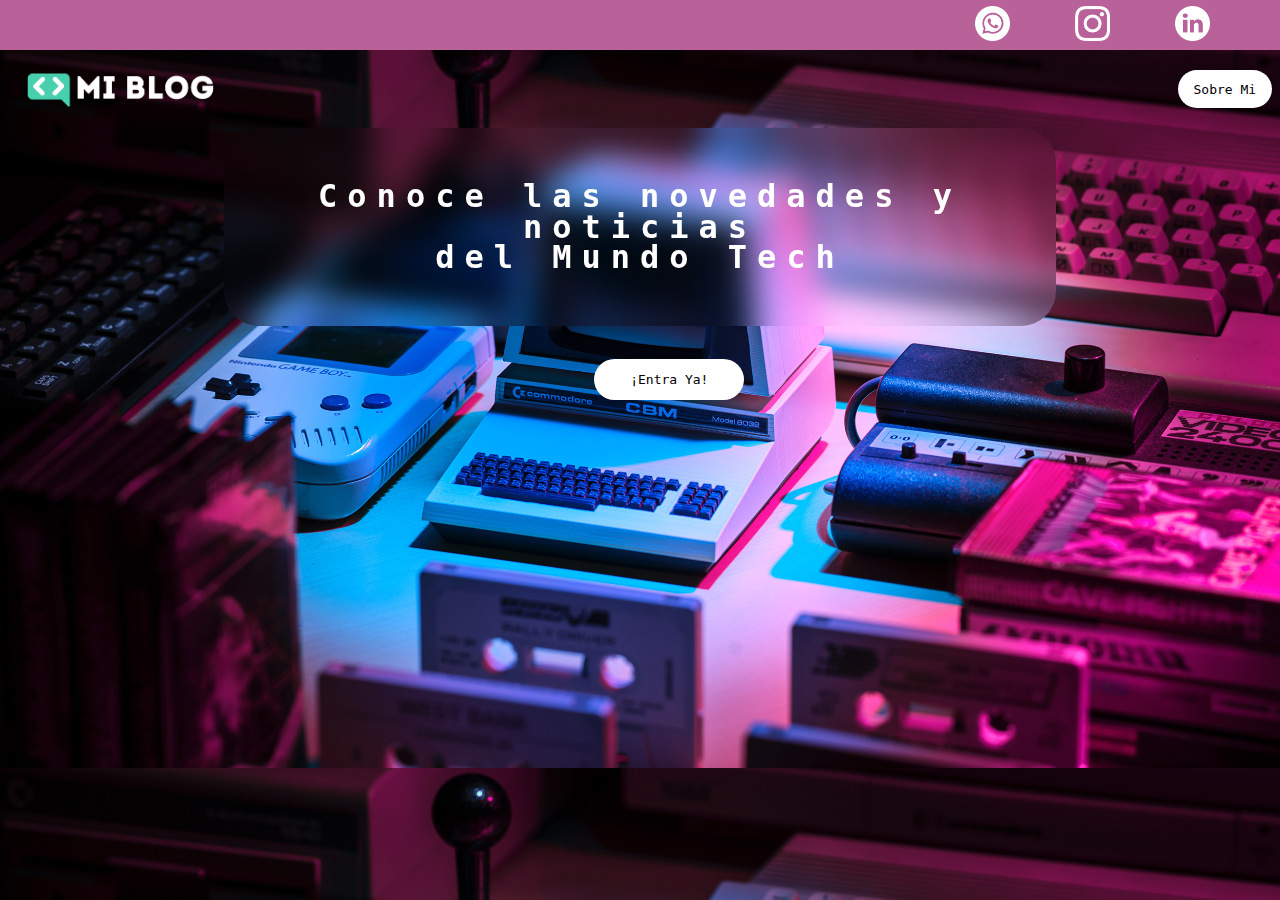
<file: index.html>
<!DOCTYPE html>
<html lang="es">
<head>
    <meta charset="UTF-8">
    <meta http-equiv="X-UA-Compatible" content="IE=edge">
    <meta name="viewport" content="width=device-width, initial-scale=1.0">
    <title>Mi Blog</title>
    <link rel="stylesheet" href="./css/main.css">
    <link rel="shortcut icon" href="./imagenes/favicon.png" type="image/x-icon">
</head>
<body class="index">
    <header id="header"></header>
    <main class="centrar">
        <section class="titulo-inicial">
            <h1>Conoce las novedades y noticias <br> del Mundo Tech</h1>
        </section>
        <section class="entrar">
            <a href="blogs.html">¡Entra Ya!</a>
        </section>
    </main>
    <script src="./Header.js"></script>

    
</body>
</html>
</file>
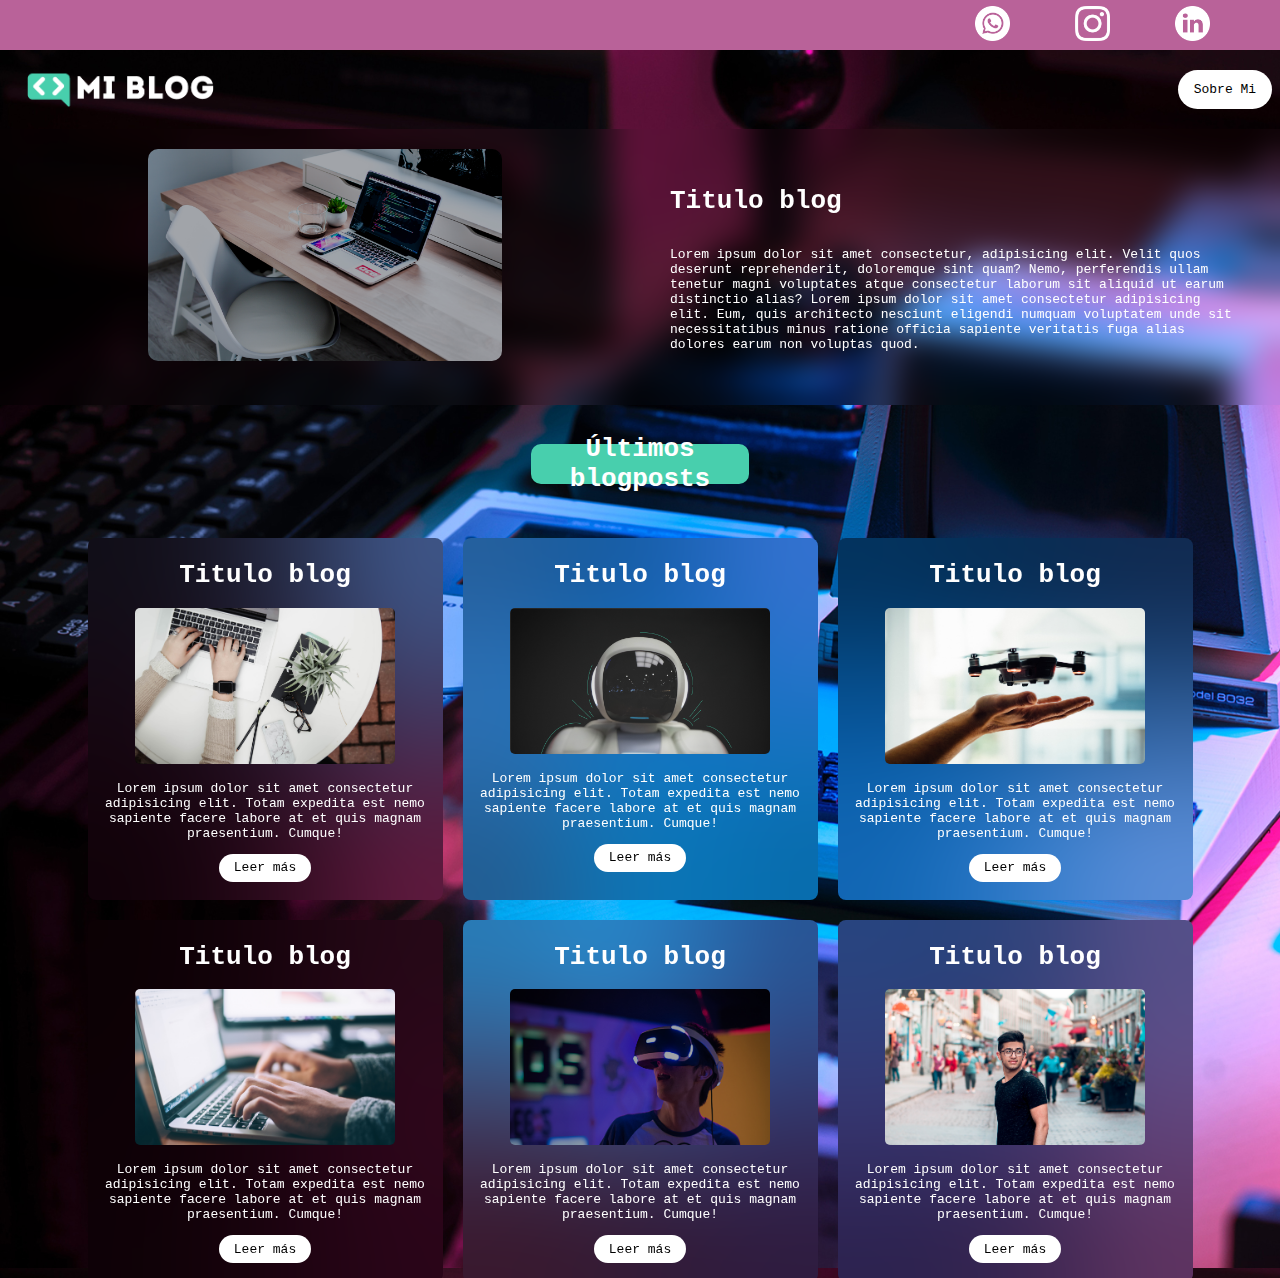
<file: blogs.html>
<!DOCTYPE html>
<html lang="es">
<head>
    <meta charset="UTF-8">
    <meta http-equiv="X-UA-Compatible" content="IE=edge">
    <meta name="viewport" content="width=device-width, initial-scale=1.0">
    <title>Mi Blog - Blogs</title>
    <link rel="stylesheet" href="./css/main.css">
    <link rel="shortcut icon" href="./imagenes/favicon.png" type="image/x-icon">

</head>
<body>
    <header id="header"></header>
    <main>
        <section class="main-blogs">
            <section class="img-noticia">
                <img class="img"  src="imagenes/noticia.png" alt="imagen noticia principal tech">
            </section>
            <section class="noticia-principal">
                <h1>
                    Titulo blog
                </h1>
                <p>Lorem ipsum dolor sit amet consectetur, adipisicing elit. Velit quos deserunt reprehenderit, doloremque sint quam? Nemo, perferendis ullam tenetur magni voluptates atque consectetur laborum sit aliquid ut earum distinctio alias? Lorem ipsum dolor sit amet consectetur adipisicing elit. Eum, quis architecto nesciunt eligendi numquam voluptatem unde sit necessitatibus minus ratione officia sapiente veritatis fuga alias dolores earum non voluptas quod. </p>
                </section>
            </section>
            <section class="title">
                <h1>Últimos blogposts</h1>
            </section>
                <section class="blogposts">
                    
                    <section class="noticia">
                        <h1>Titulo blog</h1>
                        <img class="imagen-blog" src="imagenes/blog1.jpg" alt="imagen blog">
                        <p>Lorem ipsum dolor sit amet consectetur adipisicing elit. Totam expedita est nemo sapiente facere labore at et quis magnam praesentium. Cumque!</p>
                        <a class="link" href="/">Leer más</a>
                    </section>
                    <section class="noticia">
                        <h1>Titulo blog</h1>
                        <img class="imagen-blog" src="imagenes/blog2.png" alt="imagen blog">
                        <p>Lorem ipsum dolor sit amet consectetur adipisicing elit. Totam expedita est nemo sapiente facere labore at et quis magnam praesentium. Cumque!</p>
                        <a class="link" href="/">Leer más</a>
                    </section>
                    <section class="noticia">
                        <h1>Titulo blog</h1>
                        <img class="imagen-blog" src="imagenes/blog3.jpg" alt="imagen blog">
                        <p>Lorem ipsum dolor sit amet consectetur adipisicing elit. Totam expedita est nemo sapiente facere labore at et quis magnam praesentium. Cumque!</p>
                        <a class="link" href="/">Leer más</a>
                    </section>
                    <section class="noticia">
                        <h1>Titulo blog</h1>
                        <img class="imagen-blog" src="imagenes/blog4.jpg" alt="imagen blog">
                        <p>Lorem ipsum dolor sit amet consectetur adipisicing elit. Totam expedita est nemo sapiente facere labore at et quis magnam praesentium. Cumque!</p>
                        <a class="link" href="/">Leer más</a>
                    </section>
                    <section class="noticia">
                        <h1>Titulo blog</h1>
                        <img class="imagen-blog" src="imagenes/blog5.png" alt="imagen blog">
                        <p>Lorem ipsum dolor sit amet consectetur adipisicing elit. Totam expedita est nemo sapiente facere labore at et quis magnam praesentium. Cumque!</p>
                        <a class="link" href="/">Leer más</a>
                    </section>
                    <section class="noticia">
                        <h1>Titulo blog</h1>
                        <img class="imagen-blog" src="imagenes/blog6.jpg" alt="imagen blog">
                        <p>Lorem ipsum dolor sit amet consectetur adipisicing elit. Totam expedita est nemo sapiente facere labore at et quis magnam praesentium. Cumque!</p>
                        <a class="link" href="/">Leer más</a>
                    </section>
                </section>

            </main>
            <script src="./Header.js"></script>
</body>
</html>
</file>
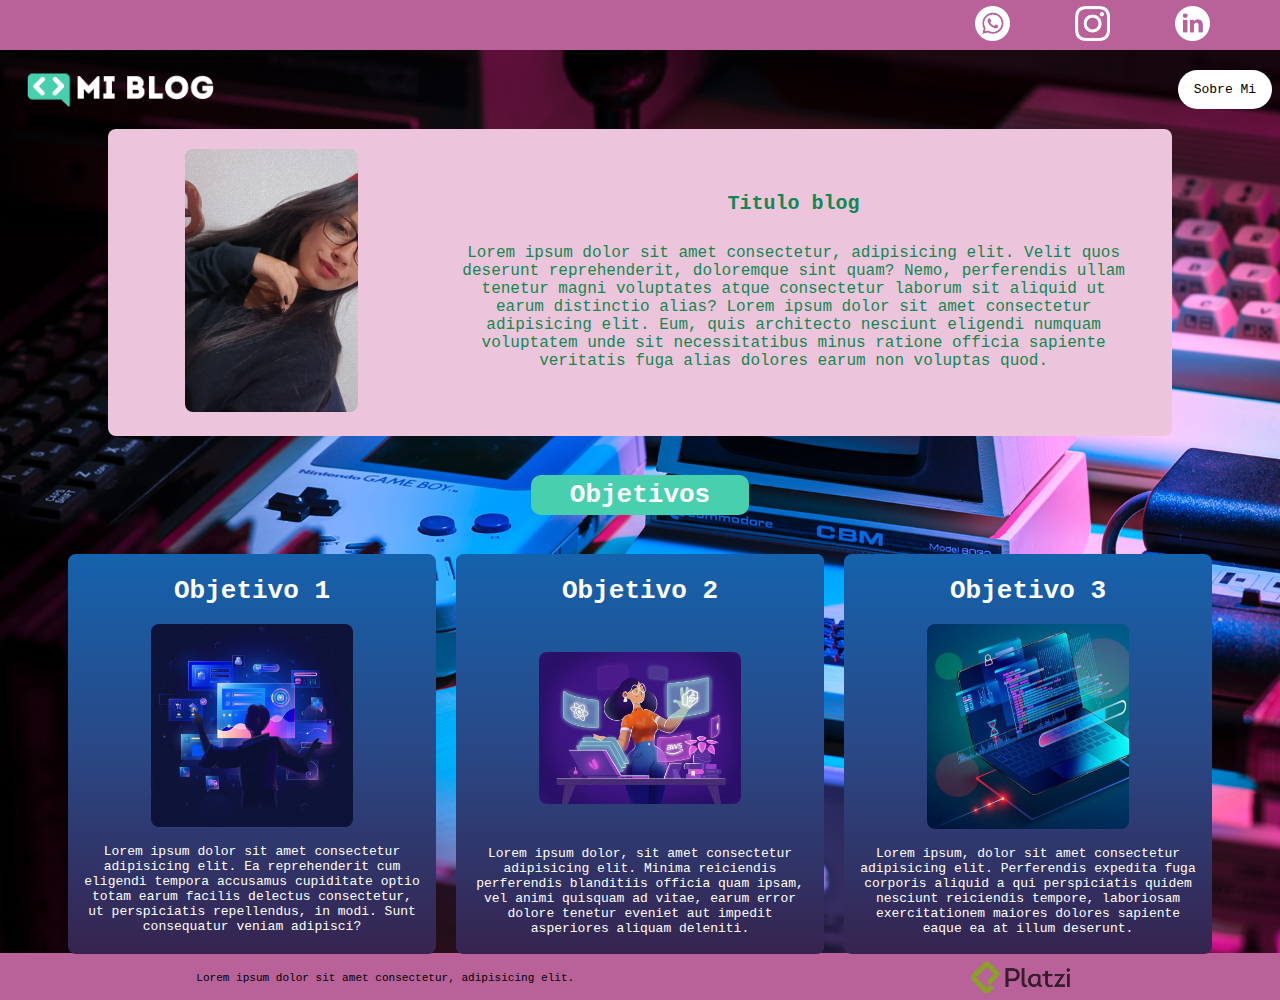
<file: perfil.html>
<!DOCTYPE html>
<html lang="es">
<head>
    <meta charset="UTF-8">
    <meta http-equiv="X-UA-Compatible" content="IE=edge">
    <meta name="viewport" content="width=device-width, initial-scale=1.0">
    <title>Paula Sanchez</title>
    <link rel="stylesheet" href="./css/main.css">
    <link rel="shortcut icon" href="./imagenes/favicon.png" type="image/x-icon">

</head>
<body>
    <header id="header"></header>
    <main>
        <section class="main-perfil">
            <section class="img-perfil">
                <img class="img-perfil"  src="imagenes/foto2.jpg" alt="imagen perfil">
            </section>
            <section class="desc-perfil">
                <h1 class="titulo-blog">
                    Titulo blog
                </h1>
                <p class="parrafo-blog">Lorem ipsum dolor sit amet consectetur, adipisicing elit. Velit quos deserunt reprehenderit, doloremque sint quam? Nemo, perferendis ullam tenetur magni voluptates atque consectetur laborum sit aliquid ut earum distinctio alias? Lorem ipsum dolor sit amet consectetur adipisicing elit. Eum, quis architecto nesciunt eligendi numquam voluptatem unde sit necessitatibus minus ratione officia sapiente veritatis fuga alias dolores earum non voluptas quod. </p>
                </section>
            </section>
            <section class="title">
                <h1>Objetivos</h1>
            </section>
            <section class="objetivos">
                <section class="obj">
                    <h1>Objetivo 1</h1>
                    <img class="img-obj" src="imagenes/obj2.jpg" alt="Imagen objetivo">
                    <p>Lorem ipsum dolor sit amet consectetur adipisicing elit. Ea reprehenderit cum eligendi tempora accusamus cupiditate optio totam earum facilis delectus consectetur, ut perspiciatis repellendus, in modi. Sunt consequatur veniam adipisci?</p>
                </section>
                <section class="obj o2">
                    <h1>Objetivo 2</h1>
                    <img class="img-obj" src="imagenes/obj1.jpg" alt="Imagen objetivo">
                    <p>Lorem ipsum dolor, sit amet consectetur adipisicing elit. Minima reiciendis perferendis blanditiis officia quam ipsam, vel animi quisquam ad vitae, earum error dolore tenetur eveniet aut impedit asperiores aliquam deleniti.</p>
                </section>
                <section class="obj">
                    <h1>Objetivo 3</h1>
                    <img class="img-obj" src="imagenes/obj3.jpg" alt="Imagen objetivo">
                    <p>Lorem ipsum, dolor sit amet consectetur adipisicing elit. Perferendis expedita fuga corporis aliquid a qui perspiciatis quidem nesciunt reiciendis tempore, laboriosam exercitationem maiores dolores sapiente eaque ea at illum deserunt.</p>
                </section>
            </section>
            </main>
            <footer>
                <section class="footer">
                    
                    <p class="p-footer">Lorem ipsum dolor sit amet consectetur, adipisicing elit.</p>
                    <img class="logo-footer" src="imagenes/platzi.png" alt="logo Platzi">
                </section>
            </footer>
            <script src="./Header.js"></script>
</body>
</html>
</file>
<file: css/main.css>
body{
    margin: 0;
    padding: 0;/* 
    position: fixed; */
    top: 0;
    bottom: 0;
    left: 0;
    right: 0;
    background-image: url("../imagenes/fondo.jpg");
    background-size: cover;
    font-family: monospace;
}

.titulo-inicial{
    backdrop-filter: blur(15px);
    border-radius: 35px;
    color:white;
    text-align: center;
    letter-spacing: 10px;
    align-items: center;
    width: 60%;
    font-size:16px;
    justify-content: center;
    display: grid;
    line-height: 1.9em;
    padding: 2em;
}
.centrar{
    display: flex;
    justify-content: center;
    align-items: center;
    /* height: 40vh; */
}
header .header-icons-container{
    width: 100%;
    height: 50px;
    display: grid;
    background-color: #b96299;
}
a{
    text-decoration: none;
    display: inline;
    color:white;
}

header .header-icons-container .icons{
    width: 300px;
    height: auto;
    display: flex;
    justify-items: flex-end;
    align-items: center;
    justify-content: space-between;
    justify-self: end;
    margin-right: 5px;  
}
.icons a img {
    width: 35%;
    height: 35%;
}

nav {
    display: flex;
    justify-content:space-between;
    margin-right: 1.5em;
}
@media (max-width: 600px) {
    nav {
      margin-right: 1em;
    }
  }
nav .nav-logo-container .item-left img{
    height: 75px;
}
nav .profile-link .item-right{
    display: grid;
    align-items: center;
    justify-content: center;
    background-color: white;
    border-radius: 35px;
    color:black;    
    width: 150%;
    height: 100%;
    
}
.profile-link{
    margin: 20px;
}
main {
    display: flex;
    flex-direction: column;
    gap: 3em;
}
.centrar .entrar a{
    background-color: white;
    border-radius: 35px;
    color:black;
    align-items: center;
    width: 150%;
    height: 100%; 
    justify-content: center;
    display: grid;
    padding: 0.5em;
}
.centrar .entrar{
    display: grid;
    justify-content: center;
    align-items: center;
}
.main-blogs{
    display: grid;
    backdrop-filter: blur(15px);
    height: 65%;
    grid-template-columns: 1fr 1fr;
    
    padding: 20px;
    gap: 20px;
}
.noticia-principal{
    color: white;
    padding: 20px;
    display: flex;
    flex-direction: column;

}
.main-blogs .img-noticia {
    text-align: center;
}

.main-blogs .img-noticia .img {
    width: 58%;
    border-radius: 10px;
}
.title{
    display: flex;
    gap: 10px;
    background-color: #48CFAD/* #B96299 */;
    color: white;
    justify-content: center;
    text-align: center;
    align-items: center;
    width:  17%;
    height: 40px;
    margin: 0 auto;
    border-radius: 10px;
}
.blogposts{
    display: grid;
    grid-template-rows: repeat(2, 1fr);
    grid-template-columns: repeat(3,1fr);
    gap: 20px;
    padding: 0 15px 0 15px;
    height: 55em;
    width: 85em;
    margin: 15px auto;
    
}
.noticia{
    backdrop-filter: blur(100px);
    color: white;
    /* background-color: #0072c9; */
    padding: 5px 15px;
    text-align: center;
    border-radius: 8px;
}
.imagen-blog{
    width: 80%;
    border-radius: 5px;
}
.link{
    display: flex;
    justify-content: center;
    text-align: center;
    align-items: center;
    margin: 1em auto;
    padding: 5px;
    border-radius: 35px;
    background-color: white;
    color: black;
    width: 25%;
    height: 18px;
}
.main-perfil{
    display: grid;
    /* backdrop-filter: blur(15px); */
    background-color: #ECC5DD;
    height: 65%;
    width: 80%;
    grid-template-columns: 1fr 70%;
    margin: 0 auto;
    border-radius: 8px;
    padding: 20px;
    gap: 20px;
}
.desc-perfil{
    color: /* #3F1E68 *//* #353769 *//* #48CFAD */#11884E;
    
    padding: 20px;
    display: flex;
    align-items: center;
    text-align: center;
    justify-content: center;
    flex-direction: column;
}
.titulo-blog{
    font-size: x-large;
    font-weight: bolder;
}
.parrafo-blog{
    font-size:large;
}
.main-perfil .img-perfil .img-perfil {
    width: 60%;
    border-radius: 8px;
}
.main-perfil .img-perfil {
    text-align: center;
}
.objetivos{
    display: grid;
    grid-template-rows: 1fr;
    grid-template-columns: repeat(3,1fr);
    gap: 20px;
    padding: 0 15px 0 15px;
    height: 28em;
    width: 88em;
    margin: 0 auto 35px;
}
.obj{
    background: linear-gradient(#1562AC,#2A4785,#36244F);
    /* backdrop-filter: blur(100px); */ 
    color: white;
    /* background-color: #0072c9; */
    padding: 5px 15px;
    text-align: center;
    border-radius: 8px;
}
.img-obj{
    width: 60%;
    border-radius: 8px;
    justify-content: center;
    margin: 0 auto;
}
.o2{
    backdrop-filter: blur(100px);
    display: flex;
    flex-direction: column;
    padding: 1em auto;
    justify-content: space-between;
}
.footer{
    display: flex;
    background-color: #b96299;
    padding: 0 5px;
    justify-content: space-around;   
    text-align: center;
    align-items: center;    
    font-size: 85%;
}
.logo-footer{
    display: flex;
    width: 10%;
    height: 12%;
    
}
</file>
